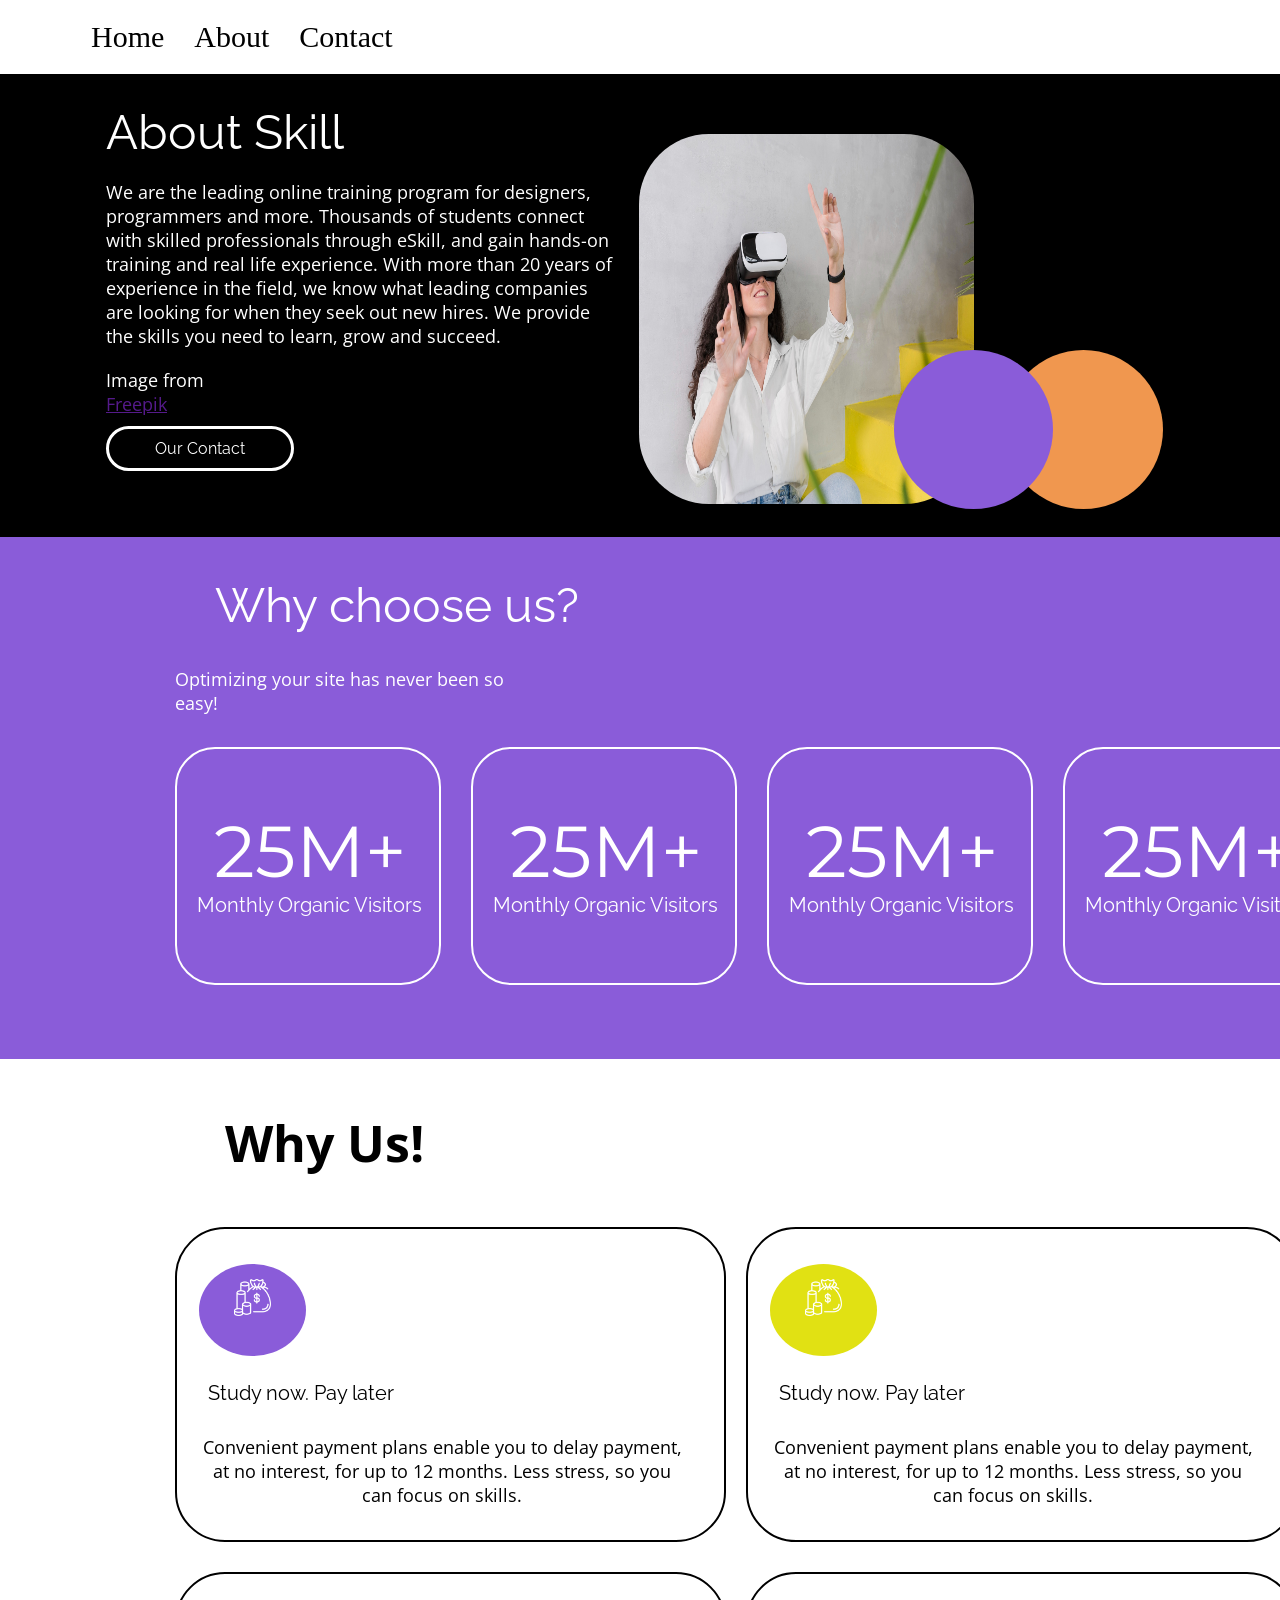
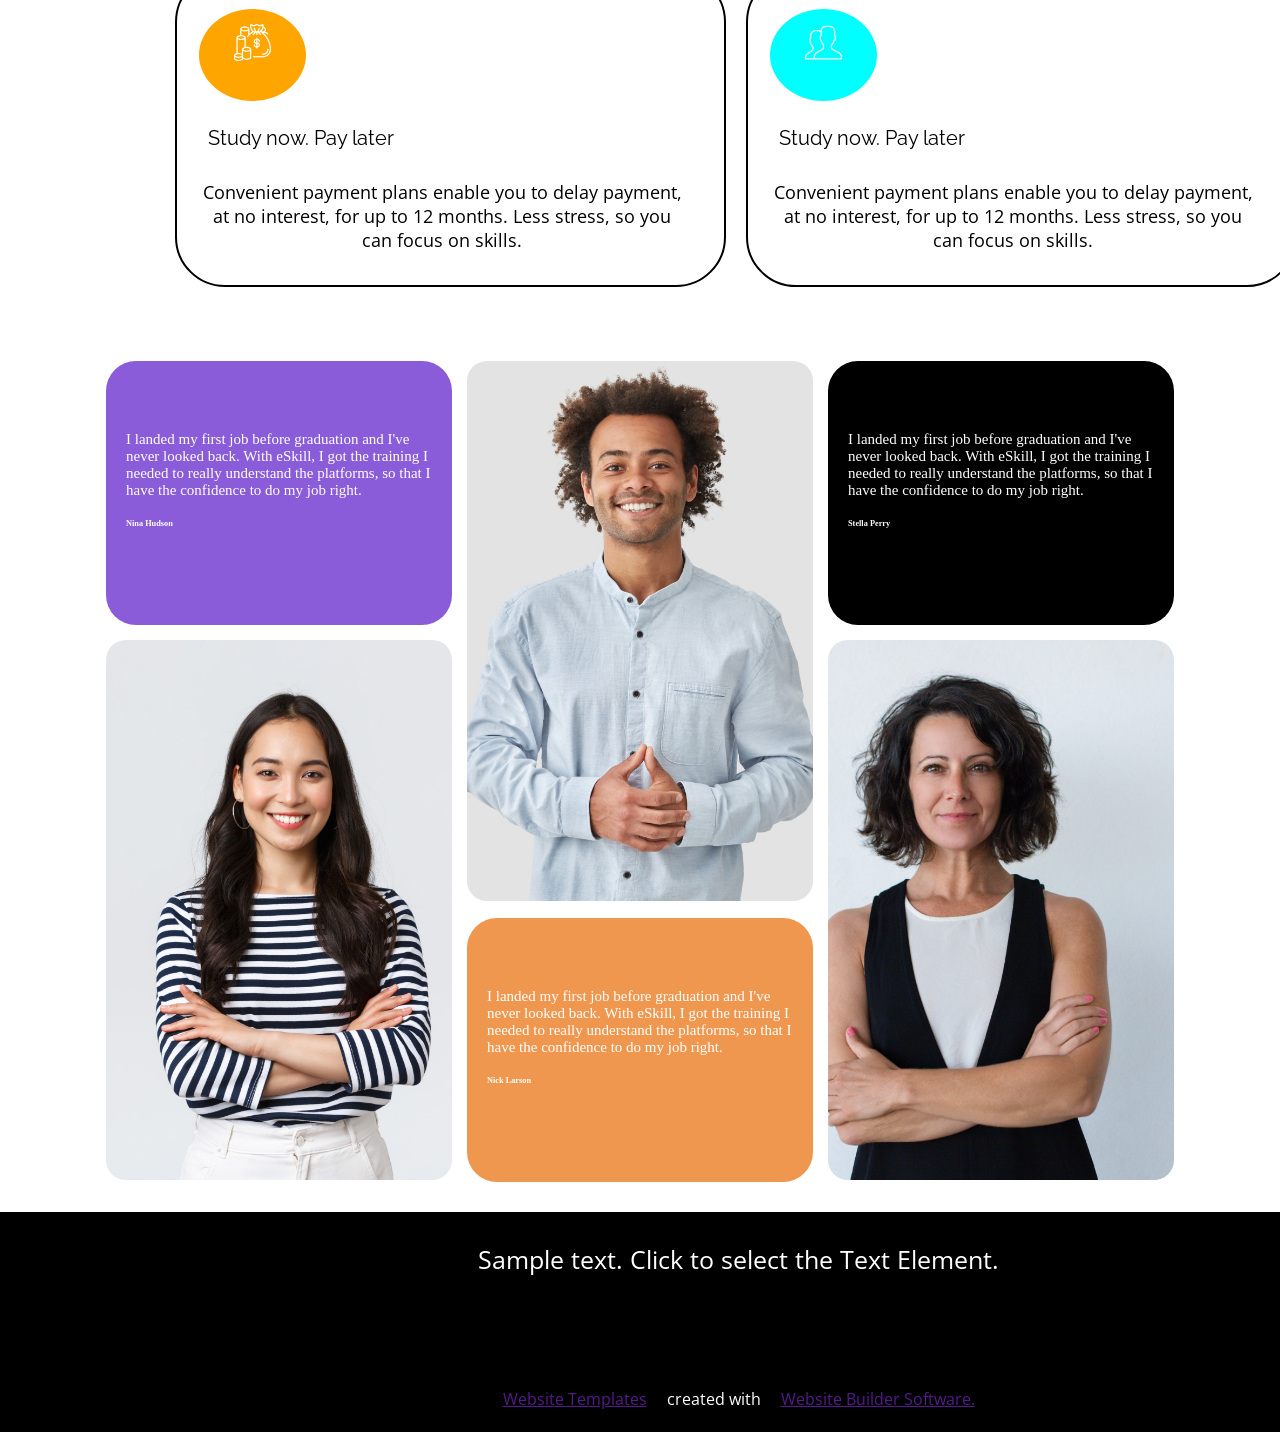
<file: index.html>
<!DOCTYPE html>
<html lang="en">

<head>
    <meta charset="UTF-8">
    <meta name="viewport" content="width=device-width, initial-scale=1.0">
    <link rel="stylesheet" href="./assets/style/css/main.css">
    <title>Document</title>
</head>

<body>
    <header>
        <nav class="container">
            <ul>
                <li><a href="">Home</a></li>
                <li><a href="">About</a></li>
                <li><a href="">Contact</a></li>
            </ul>
        </nav>
    </header>



    <section class="skill">
        <div class="container">
            <div class="about">
                <div>
                    <h2>About Skill</h2>
                    <p> We are the leading online training program for designers, programmers and more. Thousands of
                        students connect with skilled professionals through eSkill, and gain hands-on training and real
                        life experience. With more than 20 years of experience in the field, we know what leading
                        companies are looking for when they seek out new hires. We provide the skills you need to learn,
                        grow and succeed.</p>
                    <p class="from">Image from <a href="">Freepik</a></p>
                    <button>Our Contact</button>
                </div>
                <div class="image">
                    <img src="./assets/images/young-woman-using-virtual-reality-headset-medium-shot.jpg" alt="">
                    <div class="circle1"></div>
                    <div class="circle2"></div>
                </div>
            </div>
        </div>
    </section>


    <section class="why">
        <div class="container">
            <div>
                <h2> Why choose us?</h2>
                <p> Optimizing your site has never been so easy!</p>
            </div>


            <div class="cards">
                <div class="card">
                    <h3>25M+</h3>
                    <h5>Monthly Organic Visitors</h5>
                </div>
                <div class="card">
                    <h3>25M+</h3>
                    <h5>Monthly Organic Visitors</h5>
                </div>
                <div class="card">
                    <h3>25M+</h3>
                    <h5>Monthly Organic Visitors</h5>
                </div>
                <div class="card">
                    <h3>25M+</h3>
                    <h5>Monthly Organic Visitors</h5>
                </div>
            </div>

        </div>


    </section>



    <section class="us">
        <div class="container">
            <div>
                <h2>Why Us!</h2>
            </div>

            <div class="flexcard">
                <div class="flex">
                    <div class="images">
                        <span class="img1"> <img src="./assets/images/6b11c5e2.png" alt="">
                        </span>
                        <h5>Study now. Pay later</h5>
                        <p>Convenient payment plans enable you to delay payment, at no interest, for up to 12 months.
                            Less stress, so you can focus on skills.</p>
                    </div>
                </div>
                <div class="flex">
                    <div class="images">
                        <span class="img2"> <img src="./assets/images/6b11c5e2.png" alt="">
                        </span>
                        <h5>Study now. Pay later</h5>
                        <p>Convenient payment plans enable you to delay payment, at no interest, for up to 12 months.
                            Less stress, so you can focus on skills.</p>
                    </div>
                </div>
                <div class="flex">
                    <div class="images">
                        <span class="img3"> <img src="./assets/images/6b11c5e2.png" alt="">
                        </span>
                        <h5>Study now. Pay later</h5>
                        <p>Convenient payment plans enable you to delay payment, at no interest, for up to 12 months.
                            Less stress, so you can focus on skills.</p>
                    </div>
                </div>
                <div class="flex">
                    <div class="images">
                        <span class="img4"> <img src="./assets/images/12dfd133.png" alt="">
                        </span>
                        <h5>Study now. Pay later</h5>
                        <p>Convenient payment plans enable you to delay payment, at no interest, for up to 12 months.
                            Less stress, so you can focus on skills.</p>
                    </div>
                </div>
            </div>
        </div>
    </section>

    <section class="item">
        <div class="container">
            <div class="grid-container">
                <div class="grid-item4 ">
                    <p>I landed my first job before graduation and I've never looked back. With eSkill, I got the training I
                        needed to really understand the platforms, so that I have the confidence to do my job right.</p>
                    <h5>Nina Hudson</h5>
                </div>
                <div class="grid-item1 "><img
                        src="./assets/images/attractive-mixed-race-male-with-positive-smile-shows-white-teeth-keeps-hands-stomach-being-high-spirit-wears-white-shirt-rejoices-positive-moments-life-people-emotions-concept.jpg"
                        alt=""></div>
                <div class="grid-item5 ">
                    <p>I landed my first job before graduation and I've never looked back. With eSkill, I got the training I
                        needed to really understand the platforms, so that I have the confidence to do my job right.</p>
                    <h5>Stella Perry</h5>
                </div>
                <div class="grid-item2 "><img
                        src="./assets/images/lifestyle-people-emotions-casual-concept-confident-nice-smiling-asian-woman-cross-arms-chest-confident-ready-help-listening-coworkers-taking-part-conversation.jpg"
                        alt=""></div>
                <div class="grid-item6 ">
                    <p>I landed my first job before graduation and I've never looked back. With eSkill, I got the training I
                        needed to really understand the platforms, so that I have the confidence to do my job right.</p>
                    <h5>Nick Larson</h5>
                </div>
                <div class="grid-item3 "><img src="./assets/images/cheerful-middle-aged-woman-with-curly-hair.jpg" alt=""></div>
            </div>
        </div>
    </section>

    <footer class="footer">
        <div class="text">
            <p>Sample text. Click to select the Text Element.</p>
        </div>
        <div class="website">
            <ul>
                <li><a href="">Website Templates</a></li>
               <p>created with</p>
                <li><a href="">Website Builder Software.</a></li>
            </ul>
        </div>
    </footer>
</body>

</html>
</file>
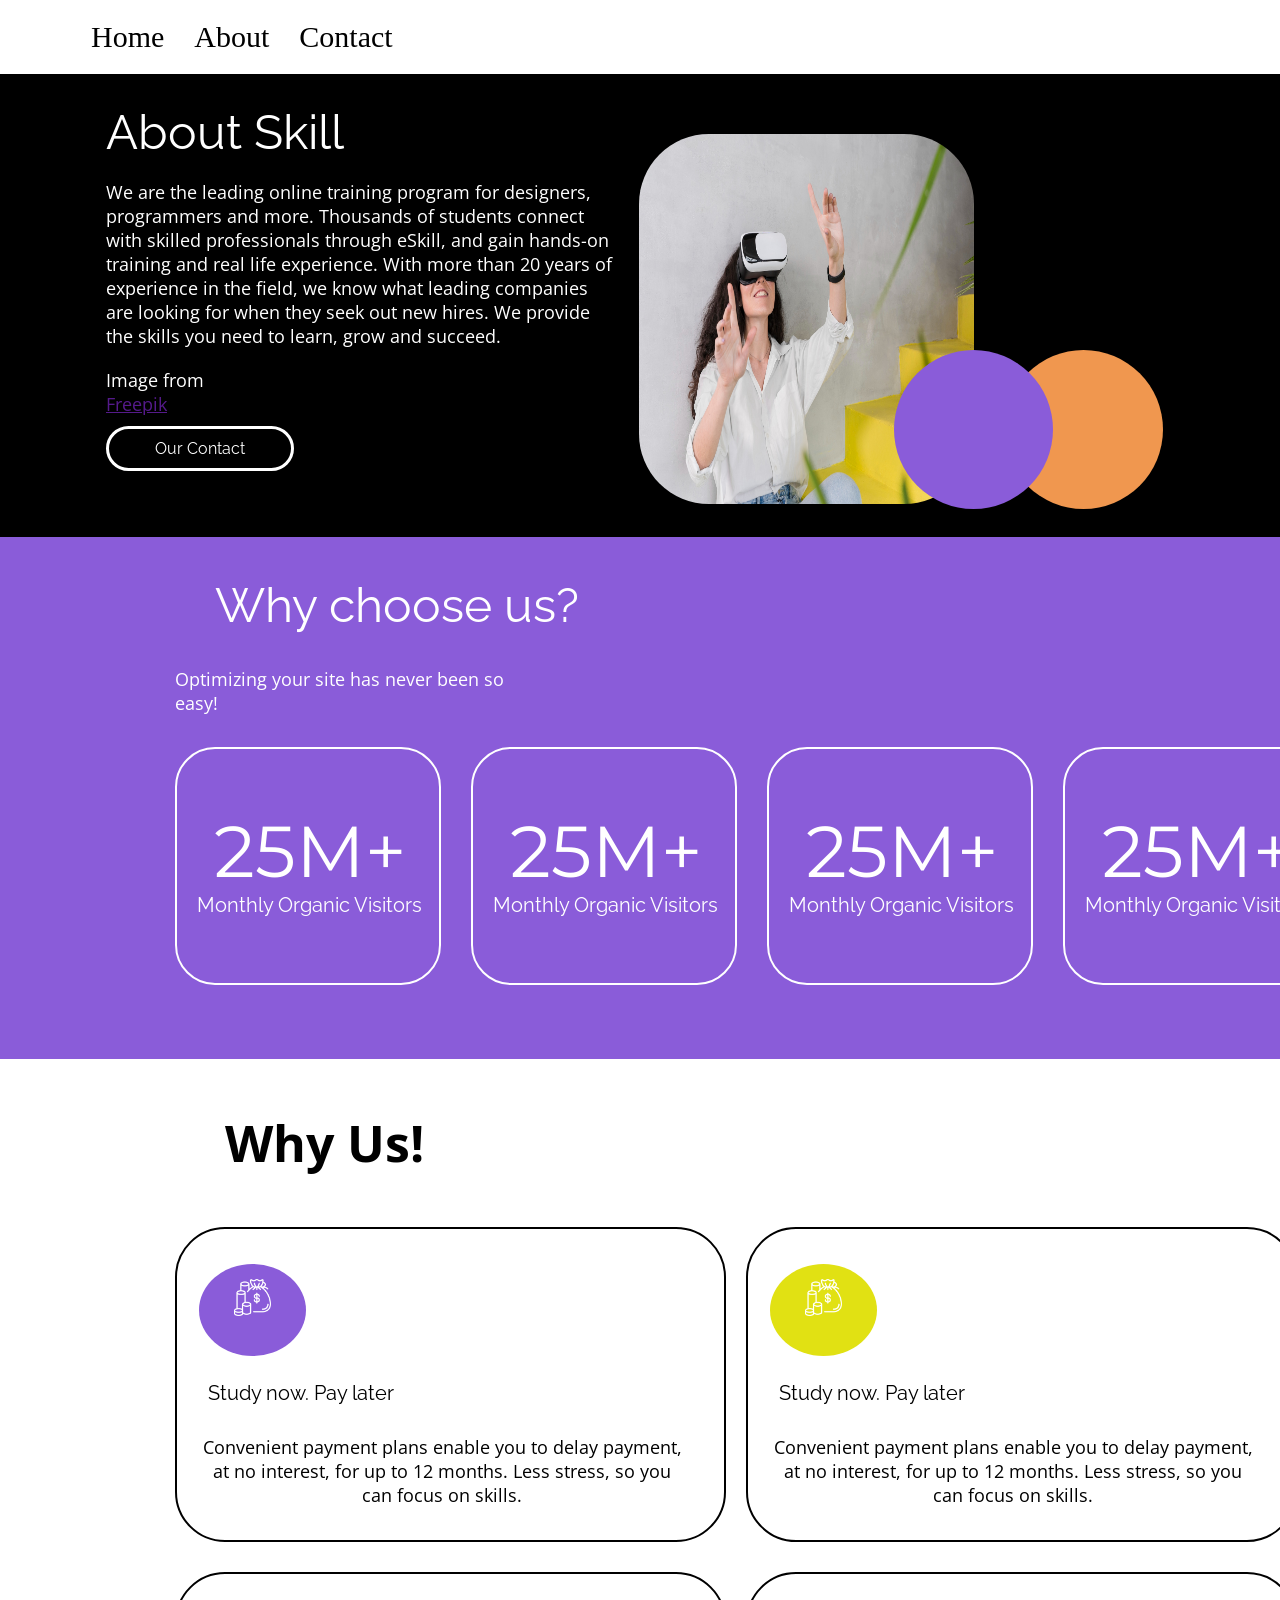
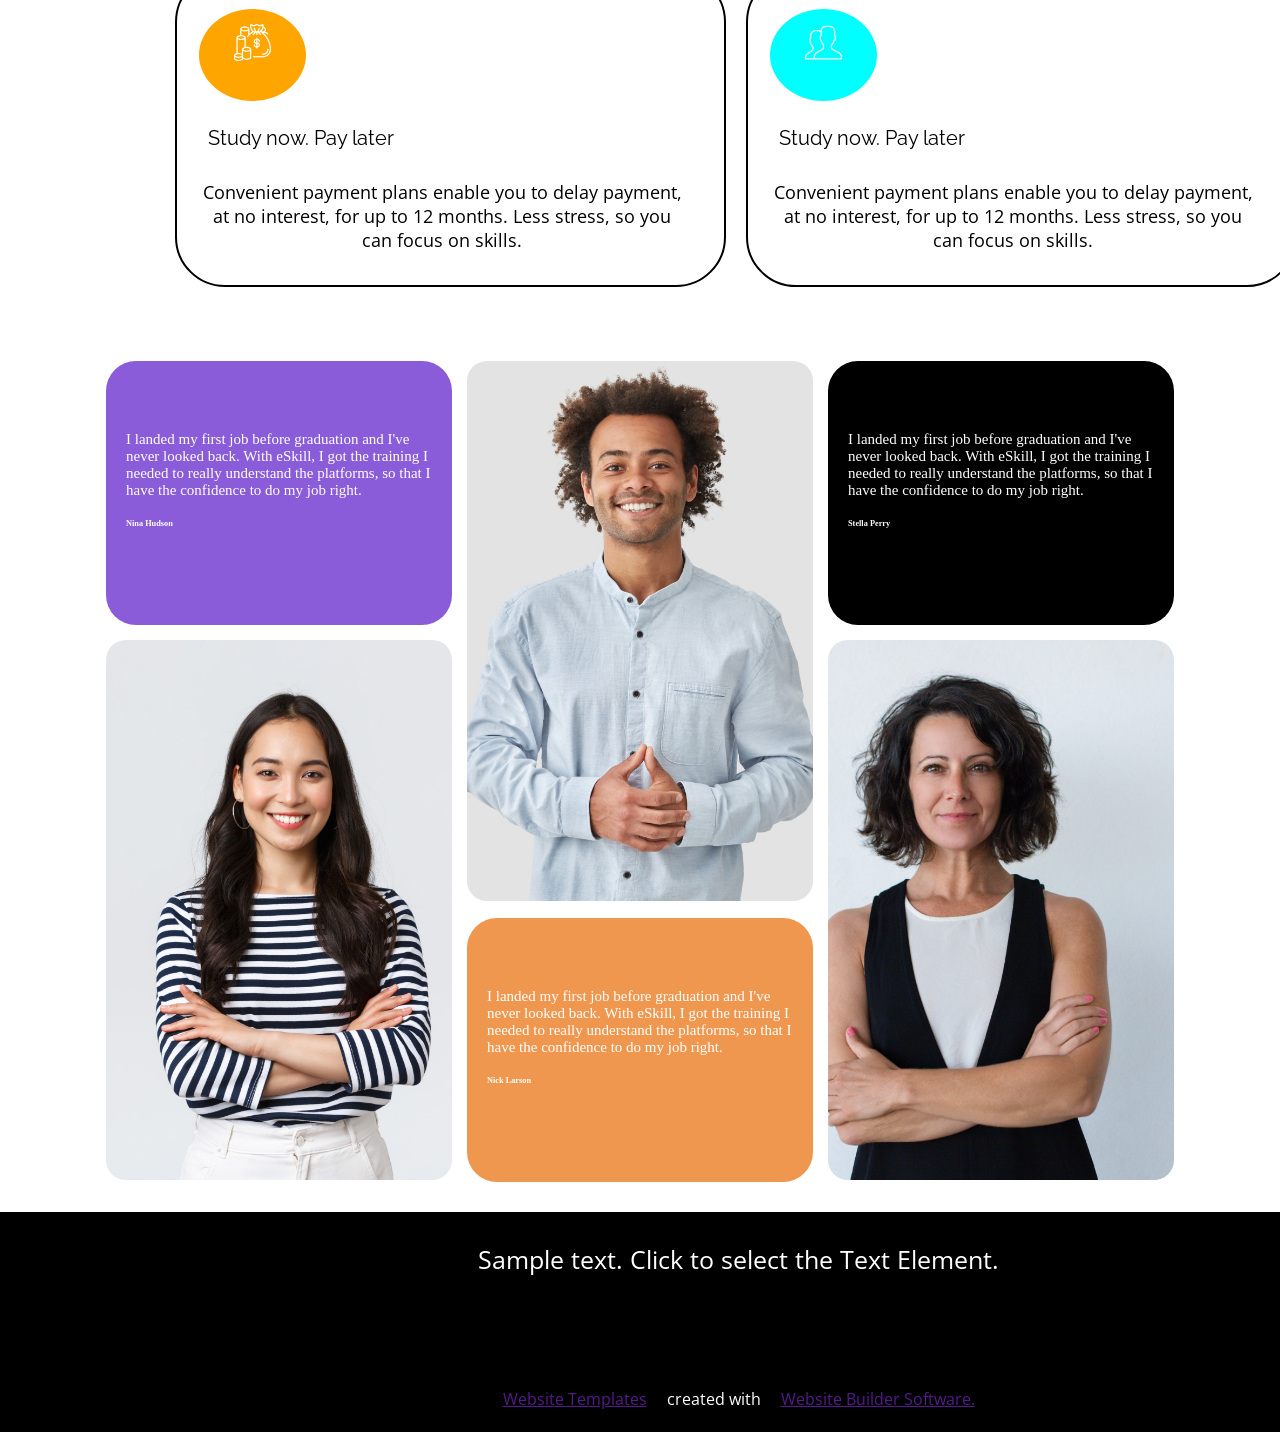
<file: assets/index.html>
<!DOCTYPE html>
<html lang="en">

<head>
    <meta charset="UTF-8">
    <meta name="viewport" content="width=device-width, initial-scale=1.0">
    <link rel="stylesheet" href="../assets/style/css/main.css">
    <title>Document</title>
</head>

<body>
    <header>
        <nav class="container">
            <ul>
                <li><a href="">Home</a></li>
                <li><a href="">About</a></li>
                <li><a href="">Contact</a></li>
            </ul>
        </nav>
    </header>



    <section class="skill">
        <div class="container">
            <div class="about">
                <div>
                    <h2>About Skill</h2>
                    <p> We are the leading online training program for designers, programmers and more. Thousands of
                        students connect with skilled professionals through eSkill, and gain hands-on training and real
                        life experience. With more than 20 years of experience in the field, we know what leading
                        companies are looking for when they seek out new hires. We provide the skills you need to learn,
                        grow and succeed.</p>
                    <p class="from">Image from <a href="">Freepik</a></p>
                    <button>Our Contact</button>
                </div>
                <div class="image">
                    <img src="./images/young-woman-using-virtual-reality-headset-medium-shot.jpg" alt="">
                    <div class="circle1"></div>
                    <div class="circle2"></div>
                </div>
            </div>
        </div>
    </section>


    <section class="why">
        <div class="container">
            <div>
                <h2> Why choose us?</h2>
                <p> Optimizing your site has never been so easy!</p>
            </div>


            <div class="cards">
                <div class="card">
                    <h3>25M+</h3>
                    <h5>Monthly Organic Visitors</h5>
                </div>
                <div class="card">
                    <h3>25M+</h3>
                    <h5>Monthly Organic Visitors</h5>
                </div>
                <div class="card">
                    <h3>25M+</h3>
                    <h5>Monthly Organic Visitors</h5>
                </div>
                <div class="card">
                    <h3>25M+</h3>
                    <h5>Monthly Organic Visitors</h5>
                </div>
            </div>

        </div>


    </section>



    <section class="us">
        <div class="container">
            <div>
                <h2>Why Us!</h2>
            </div>

            <div class="flexcard">
                <div class="flex">
                    <div class="images">
                        <span class="img1"> <img src="./images/6b11c5e2.png" alt="">
                        </span>
                        <h5>Study now. Pay later</h5>
                        <p>Convenient payment plans enable you to delay payment, at no interest, for up to 12 months.
                            Less stress, so you can focus on skills.</p>
                    </div>
                </div>
                <div class="flex">
                    <div class="images">
                        <span class="img2"> <img src="./images/6b11c5e2.png" alt="">
                        </span>
                        <h5>Study now. Pay later</h5>
                        <p>Convenient payment plans enable you to delay payment, at no interest, for up to 12 months.
                            Less stress, so you can focus on skills.</p>
                    </div>
                </div>
                <div class="flex">
                    <div class="images">
                        <span class="img3"> <img src="./images/6b11c5e2.png" alt="">
                        </span>
                        <h5>Study now. Pay later</h5>
                        <p>Convenient payment plans enable you to delay payment, at no interest, for up to 12 months.
                            Less stress, so you can focus on skills.</p>
                    </div>
                </div>
                <div class="flex">
                    <div class="images">
                        <span class="img4"> <img src="./images/12dfd133.png" alt="">
                        </span>
                        <h5>Study now. Pay later</h5>
                        <p>Convenient payment plans enable you to delay payment, at no interest, for up to 12 months.
                            Less stress, so you can focus on skills.</p>
                    </div>
                </div>
            </div>
        </div>
    </section>

    <section class="item">
        <div class="container">
            <div class="grid-container">
                <div class="grid-item4 ">
                    <p>I landed my first job before graduation and I've never looked back. With eSkill, I got the training I
                        needed to really understand the platforms, so that I have the confidence to do my job right.</p>
                    <h5>Nina Hudson</h5>
                </div>
                <div class="grid-item1 "><img
                        src="./images/attractive-mixed-race-male-with-positive-smile-shows-white-teeth-keeps-hands-stomach-being-high-spirit-wears-white-shirt-rejoices-positive-moments-life-people-emotions-concept.jpg"
                        alt=""></div>
                <div class="grid-item5 ">
                    <p>I landed my first job before graduation and I've never looked back. With eSkill, I got the training I
                        needed to really understand the platforms, so that I have the confidence to do my job right.</p>
                    <h5>Stella Perry</h5>
                </div>
                <div class="grid-item2 "><img
                        src="./images/lifestyle-people-emotions-casual-concept-confident-nice-smiling-asian-woman-cross-arms-chest-confident-ready-help-listening-coworkers-taking-part-conversation.jpg"
                        alt=""></div>
                <div class="grid-item6 ">
                    <p>I landed my first job before graduation and I've never looked back. With eSkill, I got the training I
                        needed to really understand the platforms, so that I have the confidence to do my job right.</p>
                    <h5>Nick Larson</h5>
                </div>
                <div class="grid-item3 "><img src="./images/cheerful-middle-aged-woman-with-curly-hair.jpg" alt=""></div>
            </div>
        </div>
    </section>

    <footer class="footer">
        <div class="text">
            <p>Sample text. Click to select the Text Element.</p>
        </div>
        <div class="website">
            <ul>
                <li><a href="">Website Templates</a></li>
               <p>created with</p>
                <li><a href="">Website Builder Software.</a></li>
            </ul>
        </div>
    </footer>
</body>

</html>
</file>
<file: assets/style/css/main.css>
@import url("https://fonts.googleapis.com/css2?family=Raleway:ital,wght@0,100..900;1,100..900&display=swap");
@import url("https://fonts.googleapis.com/css2?family=Open+Sans:ital,wght@0,300..800;1,300..800&display=swap");
@import url("https://fonts.googleapis.com/css2?family=Montserrat:ital,wght@0,100..900;1,100..900&family=Open+Sans:ital,wght@0,300..800;1,300..800&display=swap");
*,
::after,
::before {
  margin: 0;
  padding: 0;
  box-sizing: border-box;
}

html {
  font-size: 62.5%;
}

.container {
  max-width: 112.8rem;
  margin: 0 auto;
}

header {
  background-color: white;
  padding: 20px 0;
}
header nav ul {
  display: flex;
  list-style: none;
}
header nav ul li {
  margin: 0 15px;
}
header nav ul li a {
  text-decoration: none;
  color: black;
  font-size: 3rem;
}
header nav ul li a:hover {
  color: #f0974f;
}

.skill {
  background-color: black;
}
.skill .about {
  color: white;
  display: flex;
  height: 46.3rem;
  padding: 30px;
  font: 16px "Open Sans";
}
.skill .about h2 {
  width: 25rem;
  font: 48px "Raleway";
}
.skill .about p {
  width: 51rem;
  font: 18px "Open Sans";
  margin-top: 20px;
}
.skill .about .from {
  height: 2.8rem;
  width: 16rem;
  font: 18px "Open Sans";
  margin-top: 20px;
}
.skill .about a {
  font: 18px "Open Sans";
  margin-top: 20px;
}
.skill .about button {
  background-color: black;
  color: white;
  width: 18.8rem;
  font: 16px "Raleway";
  margin-top: 30px;
  padding: 10px 30px;
  border-radius: 5rem;
  border: 3px solid white;
  cursor: pointer;
}
.skill .image {
  width: 57rem;
  height: 46.3rem;
  font: 16px "Open Sans";
  padding: 30px 23px;
}
.skill .image img {
  width: 33.5rem;
  height: 37rem;
  margin: 0 189px 0 0;
  border-radius: 7rem;
  position: relative;
  background-size: cover;
}
.skill .image .circle1 {
  background-color: #8A5CD9;
  width: 15.9rem;
  height: 15.9rem;
  margin: -159px 110px 0 255px;
  border-radius: 100%;
  position: absolute;
}
.skill .image .circle2 {
  background-color: #f0974f;
  width: 15.9rem;
  height: 15.9rem;
  margin: -159px 0 0 365px;
  border-radius: 100%;
}

.why {
  color: white;
  width: 147.7rem;
  height: 52.2rem;
  font: 18px "Open Sans";
  background-color: #8A5CD9;
}
.why h2 {
  height: 5.2rem;
  font: 48px "Raleway";
  padding: 4rem;
}
.why p {
  width: 37.3rem;
  height: 2.8rem;
  font: 18px "Open Sans";
  margin: 20px 767px 0 0;
  margin-top: 5rem;
}
.why .cards {
  width: 27rem;
  height: 24.2rem;
  display: flex;
  gap: 3rem;
  justify-content: space-between;
  align-items: center;
  margin-top: 5rem;
}
.why .cards .card {
  width: 26.6rem;
  height: 23.8rem;
  font: 16px "Open Sans";
  padding: 20px;
  text-align: center;
  border: 2px solid white;
  border-radius: 4rem;
}
.why .cards .card h3 {
  width: 22.6rem;
  height: 8.6rem;
  font: 72px "Montserrat";
  margin: 38px 0px 0px;
}
.why .cards .card h5 {
  width: 22.6rem;
  height: 4.8rem;
  font: 20px "Raleway";
}

.us {
  width: 147.7rem;
  height: 87.2rem;
  color: black;
  font: 16px "Open Sans";
}
.us h2 {
  padding: 5rem;
  font-size: 5rem;
}
.us .flexcard {
  width: 114rem;
  height: 66.9rem;
  display: flex;
  flex-wrap: wrap;
  gap: 2rem;
}
.us .flexcard .flex {
  border: 2px solid rgb(0, 0, 0);
  border-radius: 5rem;
  width: 55.1rem;
  height: 31.5rem;
  pad: 30px;
  text-align: center;
  padding: 2rem;
}
.us .flexcard .flex .img1 {
  background-color: #8A5CD9;
}
.us .flexcard .flex .img2 {
  background-color: rgb(225, 225, 19);
}
.us .flexcard .flex .img3 {
  background-color: orange;
}
.us .flexcard .flex .img4 {
  background-color: aqua;
}
.us .flexcard .flex .images {
  margin-top: 3rem;
}
.us .flexcard .flex span {
  width: 15rem;
  height: 10rem;
  margin: 0 396px 0 0;
  padding: 35px;
  border-radius: 100%;
}
.us .flexcard .flex img {
  width: 3.7rem;
  height: 3.7rem;
}
.us .flexcard .flex h5 {
  height: 2.4rem;
  font: 20px "Raleway";
  margin: 30px 298px 0 0;
  margin-top: 6rem;
  margin-bottom: 2rem;
}
.us .flexcard .flex p {
  width: 49.1rem;
  height: 8.6rem;
  font: 18px "Open Sans";
  margin: 20px 0 0;
  margin-top: 3rem;
}

.item .grid-container {
  display: grid;
  grid-template-columns: repeat(3, 1fr);
  grid-template-rows: repeat(3, 1fr);
  gap: 1.5rem;
  padding: 3rem;
  border-radius: 3rem;
  color: white;
}
.item .grid-container img {
  width: 100%;
  height: 54rem;
  border-radius: 2rem;
  -o-object-fit: cover;
     object-fit: cover;
}
.item .grid-item4 {
  border-radius: 3rem;
  padding: 2rem;
  background-color: #8A5CD9;
}
.item .grid-item4 p {
  margin-top: 5rem;
  margin-bottom: 2rem;
  font-size: 1.5rem;
}
.item .grid-item4 h {
  width: 15rem;
  font-size: 4rem;
}
.item .grid-item5 {
  border-radius: 3rem;
  padding: 2rem;
  background-color: black;
}
.item .grid-item5 p {
  margin-top: 5rem;
  margin-bottom: 2rem;
  font-size: 1.5rem;
}
.item .grid-item5 h {
  width: 15rem;
  font-size: 4rem;
}
.item .grid-item6 {
  border-radius: 3rem;
  padding: 2rem;
  background-color: #f0974f;
}
.item .grid-item6 p {
  margin-top: 5rem;
  margin-bottom: 2rem;
  font-size: 1.5rem;
}
.item .grid-item6 h {
  width: 15rem;
  font-size: 4rem;
}
.item .grid-item1 {
  width: 100%;
  grid-row: 1/3;
  grid-column: 2/3;
}
.item .grid-item2 {
  width: 100%;
  grid-row: 2/4;
  grid-column: 1/2;
}
.item .grid-item3 {
  width: 100%;
  grid-row: 2/4;
  grid-column: 3/4;
}

.footer .text {
  padding: 3rem;
  text-align: center;
  font: 25px "Open Sans";
  color: white;
  width: 147.7rem;
  height: 12rem;
  background-color: black;
}
.footer .website {
  color: white;
  width: 147.7rem;
  height: 10rem;
  font: 16px "Open Sans";
  background-color: black;
  padding: 16px;
}
.footer .website ul {
  padding: 4rem;
  gap: 2rem;
  display: flex;
  list-style: none;
  justify-content: center;
}
</file>
